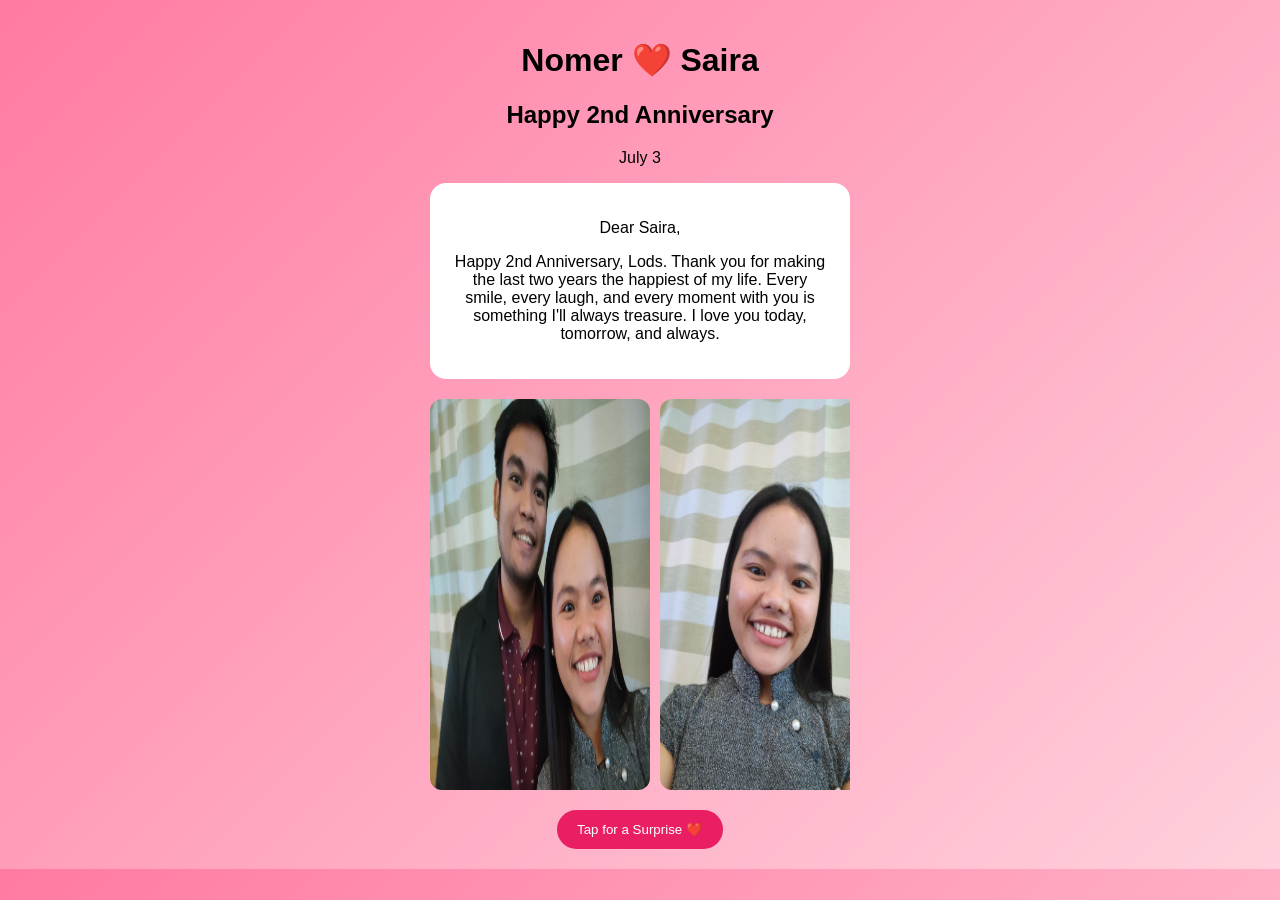
<file: index.html>
<!DOCTYPE html>
<html lang="en">
<head>
    <meta charset="UTF-8">
    <meta http-equiv="refresh" content="0; url=anniversary/">
    <title>Redirecting...</title>
</head>
<body>
    <script>
        window.location.href = "secret/";
    </script>

    <p>Redirecting...</p>
</body>
</html>
</file>
<file: secret/style.css>
body{margin:0;font-family:Arial,sans-serif;background:linear-gradient(135deg,#ff7aa2,#ffd1dc);padding:20px}
.container{max-width:420px;margin:auto;text-align:center}
.card{background:#fff;padding:20px;border-radius:16px}
.gallery{display:flex;overflow:auto;gap:10px;margin:20px 0}
.gallery img{width:220px;border-radius:12px}
button{padding:12px 20px;border:none;border-radius:30px;background:#e91e63;color:#fff}
.hidden{display:none;margin-top:20px;background:#fff;padding:15px;border-radius:12px}


#countdown{

    position:fixed;
    inset:0;

    display:flex;
    flex-direction:column;
    justify-content:center;
    align-items:center;

    text-align:center;

    background:linear-gradient(135deg,#120c56,#2c1250,#ff4d8d);

    color:white;

    padding:30px;
}

#countdown h1{

    font-size:2rem;
    margin-bottom:20px;
}

#countdown p{

    font-size:18px;
    margin-bottom:30px;
}

#timer{

    font-size:2rem;
    line-height:1.6;
}

.music-player{
    margin:30px 0;
}

.music-player button{
    background:#ff4d6d;
    color:white;
    border:none;
    padding:12px 25px;
    border-radius:30px;
    font-size:16px;
    cursor:pointer;
}
</file>
